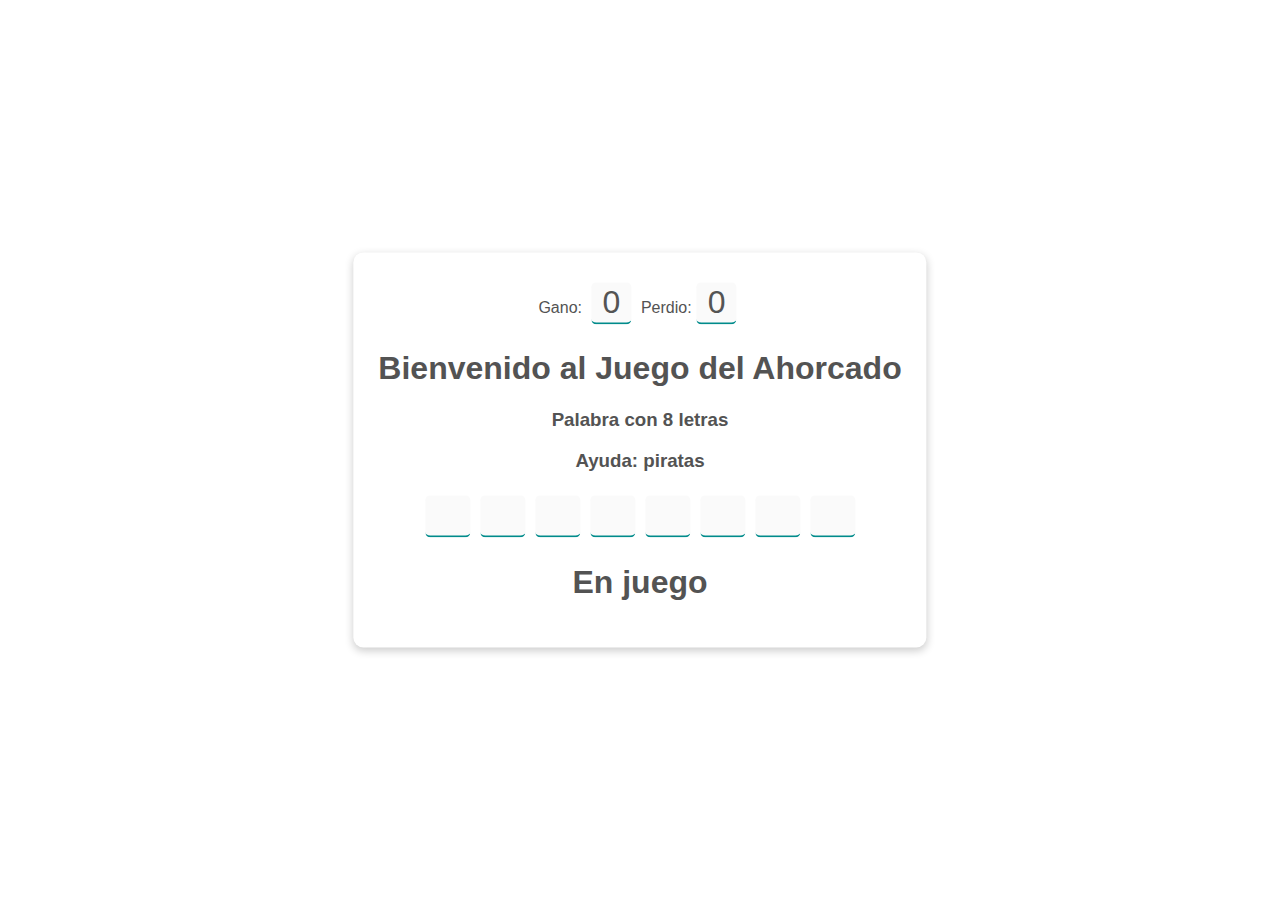
<file: ejecicios HTML/index.html>
<!DOCTYPE html>
<html lang="en">
  <head>
    <meta charset="UTF-8" />
    <meta http-equiv="X-UA-Compatible" content="IE=edge" />
    <meta name="viewport" content="width=device-width, initial-scale=1.0" />
    <link rel="stylesheet" href="css/style.css" />
    <title>Juego Ahorcado</title>
  </head>
  <body>
    <div class="panel">
      <div>
        Gano: <input id="gano" value="0" disabled/>
        Perdio:<input id="perdio" value="0" disabled/>
      </div>
      <h1>Bienvenido al Juego del Ahorcado</h1>
      <h3 id="mensaje"></h3>
      <h3 id="Ayuda"></h3>
      <div class="card">
        <form id="formulario"></form>
      </div>
      <h1 id="msj"></h1>
      <div style="justify-content: center; display: flex">
        <button id="restarGame" onclick="restarGame()" style="display: none">
          Reiniciar
        </button>
      </div>
    </div>

    <script type="text/javascript" src="js/Data.js"></script>
    <script type="text/javascript" src="js/script.js"></script>
  </body>
</html>
</file>
<file: ejecicios HTML/css/style.css>
body{
    font-family: Arial, Helvetica, sans-serif;
}
.panel{
    background-color: white;
    position: absolute;
    display: block;
    align-items: center;
    text-align: center;
    height: auto;
    width: auto;
    color:rgb(83, 83, 83);
    border-radius: 10px;
    padding: 25px;
    top: 50%;
    left: 50%;
    box-shadow: 0px 3px 8px rgba(0, 0, 0, 0.2);
    transform: translate(-50%, -50%);
}

.card{
    display: inline-block;
}

input{
    width: 20px;
    height: 20px;
    margin: 5px;
    padding: 10px;
    border-top: 0px;
    border-left: 0px;
    border-right: 0px;
    border-bottom: 2px solid #000;
    border-color: darkcyan;
    border-radius: 5px;
    text-align: center;
    font-size: 32px;    
}

input:focus{
    outline: none;
    border-bottom: 2px solid red;
    color: blue;
}

button{
    background-color: rgb(11, 177, 122);
    color: white;
    padding-top: 10px;
    padding-bottom: 10px;
    padding-left: 25px;
    padding-right: 25px;
    border: 0px;
    border-radius: 5px;
}

button:hover{
    background-color: rgb(14, 124, 87);
    cursor: pointer;
}
</file>
